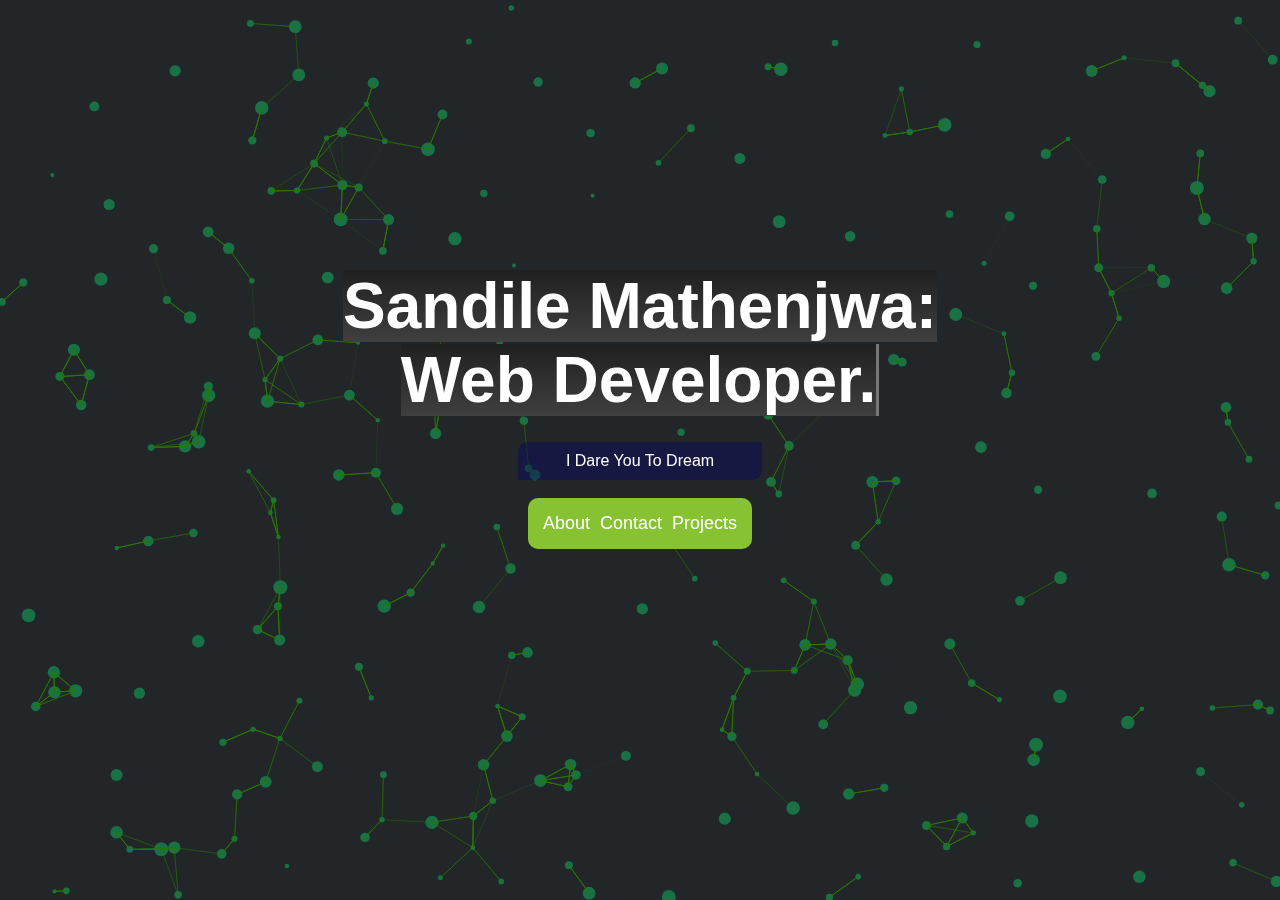
<file: index.html>
<!DOCTYPE html>
<html>

<head>
    <title>San&dd;ile &Mcy;athen&jopf;wa </title>
    <meta charset="UTF-8">
    <meta name="viewport" content="width=device-width, initial-scale=1.0">
    <meta name="theme-color" content="#222629"> 

    <link rel="stylesheet" href="./css/particles.css">
    <link rel="stylesheet" href="./css/text.css">
    <script src="./js/text.js"></script>
</head>

<body>
    <canvas id="canvas1"></canvas>
    <div class="container">

        <h1><span class="name">Sandile Mathenjwa: <br>
                <span class="txt-type" data-wait="1850" 
                    data-words='[
                    "Web Developer.",
                    "Content Creator. ",
                    "Web Developer.",
                    "Music Producer.",
                    "Web Developer.",
                    "Entreprenuer"
                    ]'>      
                </span></span>
        </h1>
        <br>
        <h2 class="welcome" ><strong>I Dare You To Dream</strong></h2>
        <br>


        <div class="navbar" style="background-color: #86c232;">
            <div class="links">
                <a href="about.html">About</a>
                <a href="about.html#contact">Contact</a>
                <a href="about.html#projects">Projects</a>
            </div>
        </div>
    </div>
    

    <script src="./js/particles.js"></script>
</body>

</html>
</file>
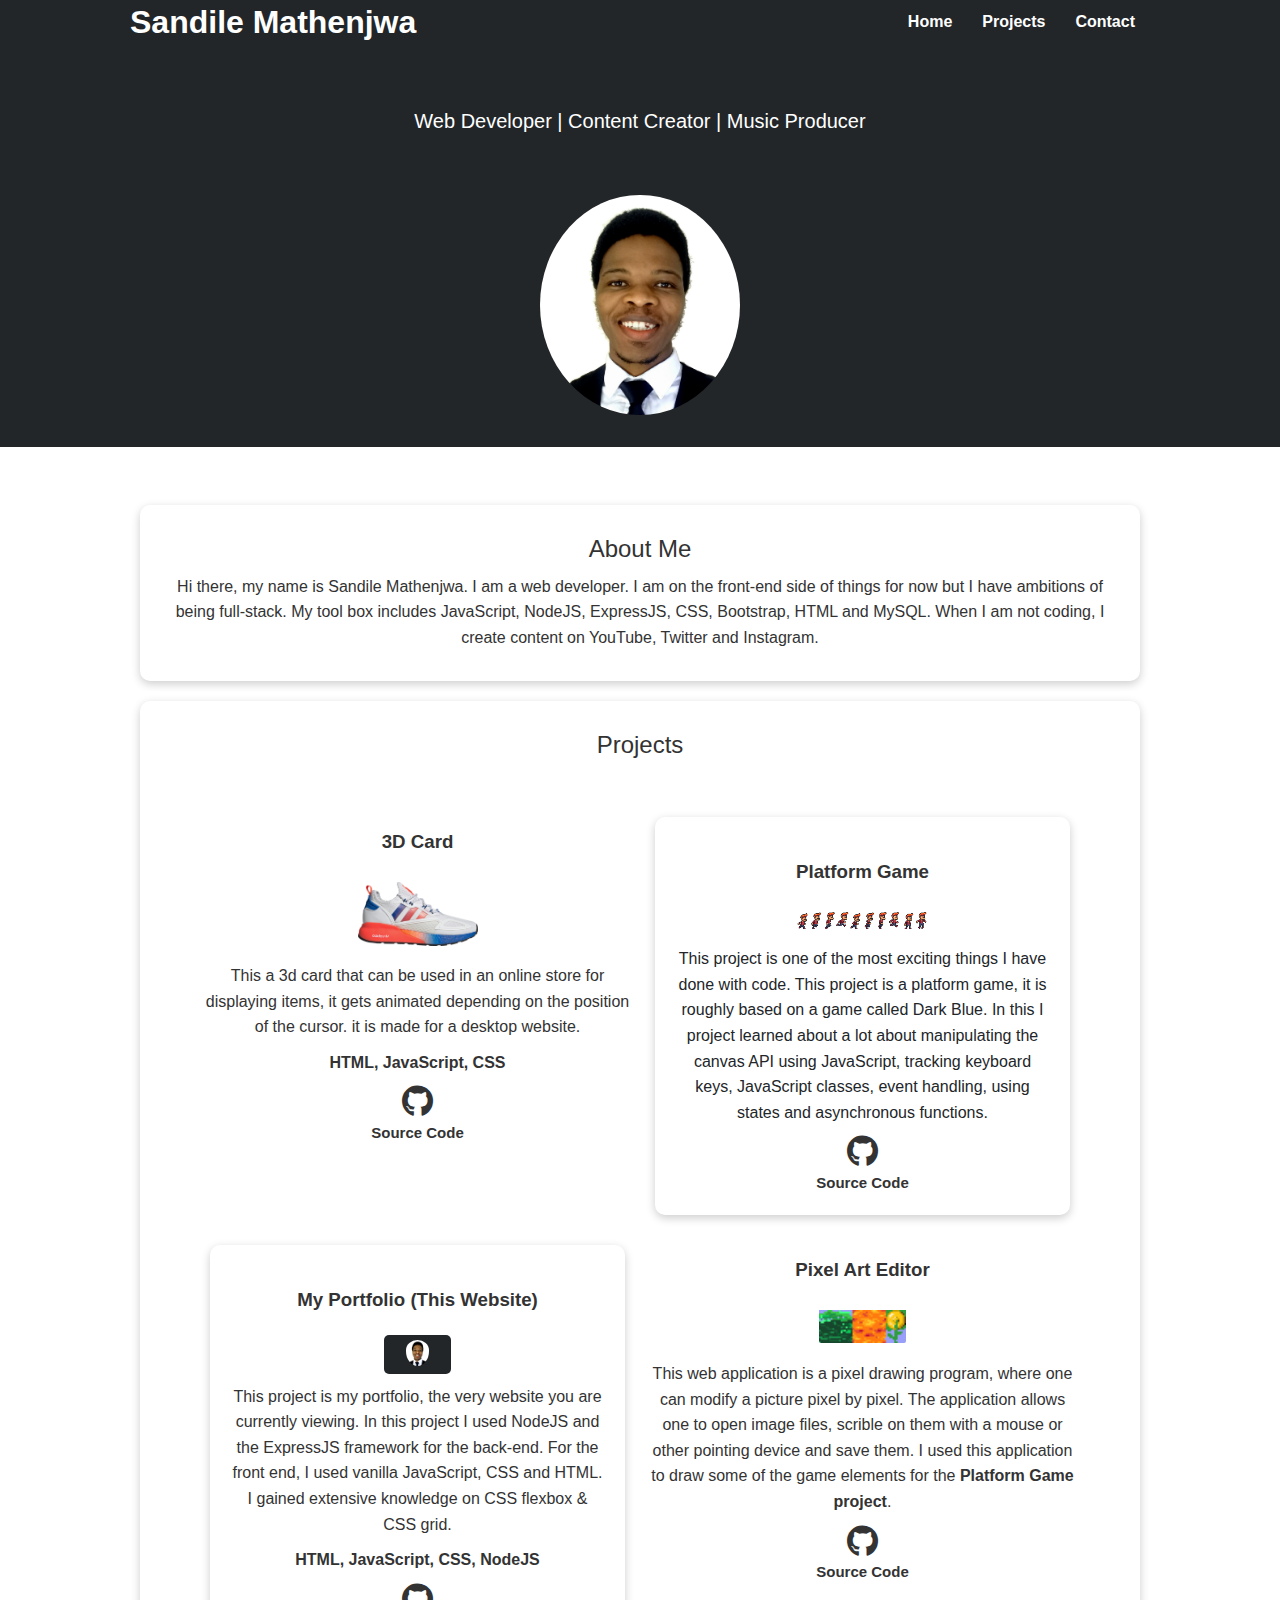
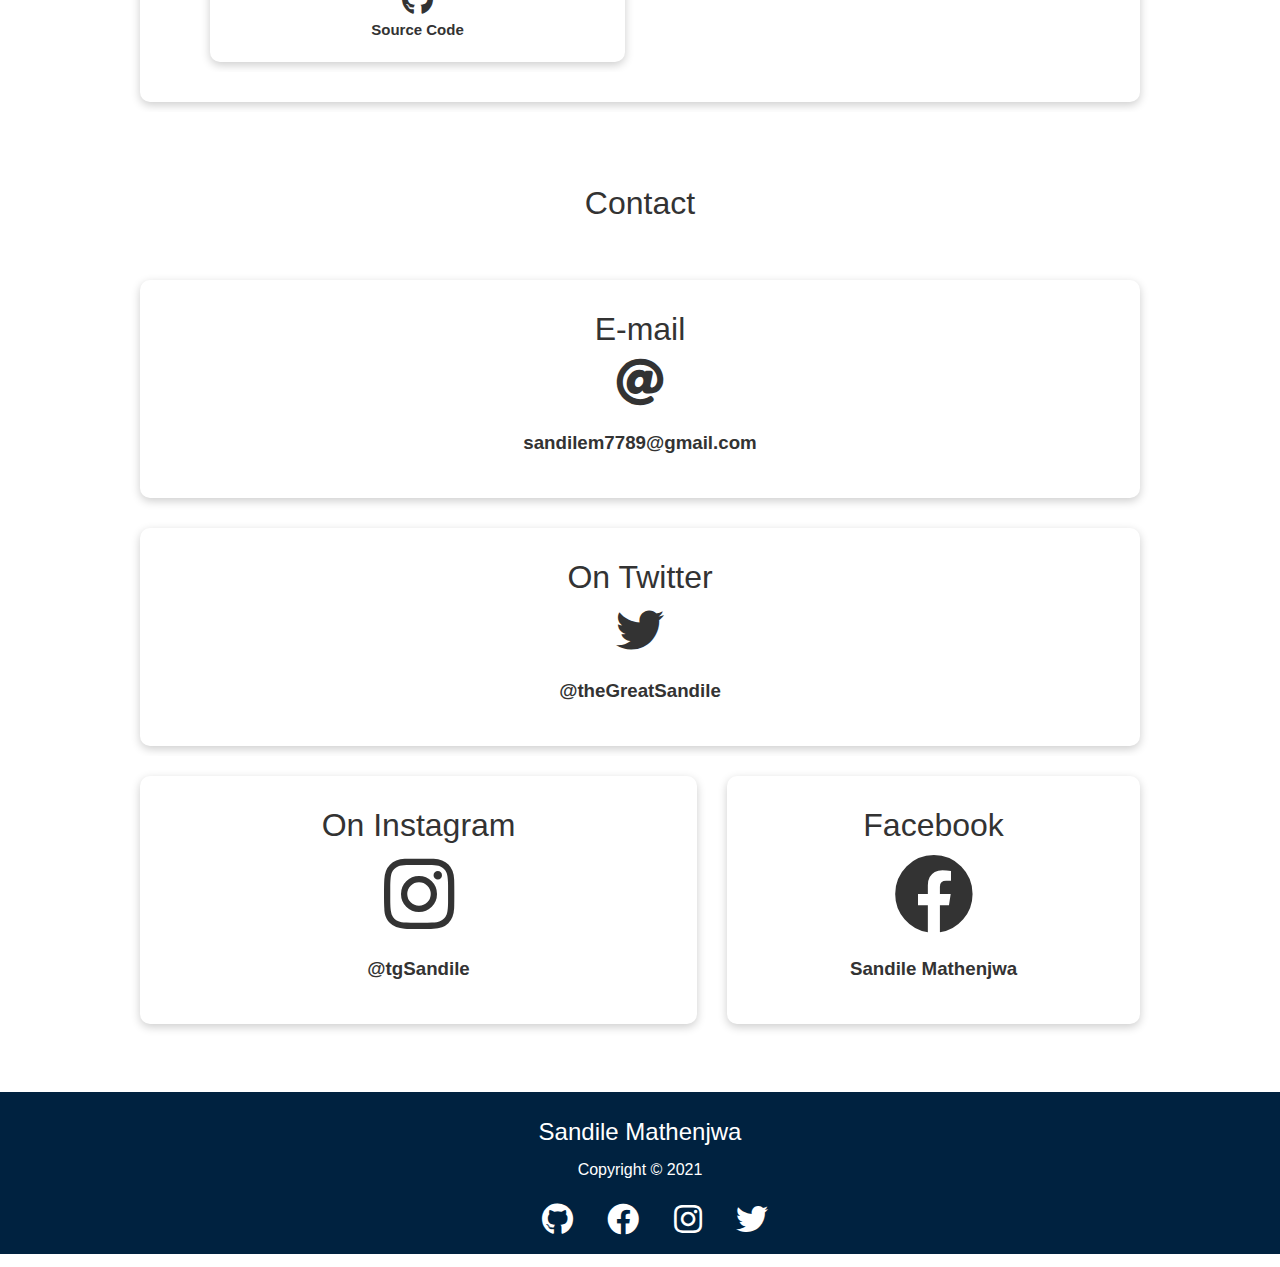
<file: about.html>
<!DOCTYPE html>
<html>

    <head>
        <title>San&dd;ile &Mcy;athen&jopf;wa</title>
        <meta charset="UTF-8" name="theme-color" content="#222629">
        <meta name="viewport" content="width=device-width, initial-scale=1.0">
        <link rel="stylesheet" href="./css/all.css">
        <link rel="stylesheet" href="./css/utilities.css">
        <link rel="stylesheet" href="./css/style.css">
        <script src="./js/client.js"></script>
    </head>

    <body>
        <!--Nav Bar-->
        <div class="navbar">
            <div class="container flex">
                <h1 class="logo">Sandile Mathenjwa</h1>
                <nav>
                    <ul class="links" style="font-weight: bold;">
                        <li><a href="index.html">Home</a></li>
                        <li><a href="#projects">Projects</a></li>
                        <li><a href="#contact">Contact</a></li>
                    </ul>
                </nav>
            </div>
        </div>

        <!-- Head -->
        <section class="docs-head bg-primary py-3" style="z-index: 100;">
            <div class="container grid" style="padding-top: 2vh;">
                <div>
                    <p class="lead">
                        Web Developer | Content Creator | Music Producer
                    </p>
                </div>
                <br>
                <img id="headshot" src="./img/HEAD.jpg" alt="Headshot.jpg">
            </div>
        </section>

        <!-- Docs Main -->
        <section class="docs-main my-4">
            <div class="container grid">
                <div class="card" style="z-index: -30;">
                    <h2>About Me</h2>
                    <p class="proj-para">
                        Hi there, my name is Sandile Mathenjwa. I am a web developer.
                        I am on the front-end side of things for now but I have ambitions of being full-stack.
                        My tool box includes JavaScript, NodeJS, ExpressJS, CSS, Bootstrap, HTML and MySQL. 
                        When I am not coding, I create content on YouTube, Twitter and Instagram.
                        
                </div>
            </div>
            <div class="container grid">
                
                <div class="card" id="projects">
                    <h2>Projects</h2>
                    <div class="projects-main my-4">
                        <div class="container grid" id="projects">
                            <!--3d ecommerse card-->
                            <div>
                                <ul>
                                    <li>
                                        <a href="./3Dcard/3d.html">
                                            <h3>
                                                <strong>3D Card</strong>
                                            </h3>
                                            <img id="calc" src="./3Dcard/adidas.png" alt="Calculator Image">
                                        </a>
                                    </li>
                                    <p class="proj-para">
                                        This a 3d card that can be used in an online store for displaying items,
                                        it gets animated depending on the position of the cursor.
                                        it is made for a desktop website.
                                    </p>
                                    <p><strong>HTML, JavaScript, CSS</strong></p>
                                    <a class="source" href="https://github.com/Sandilem7789/3Dcard">
                                        <i class="fab fa-github fa-2x"></i>
                                        <h4>Source Code</h4>
                                    </a>
                                </ul>
                            </div>
                            <div class="card" id="colored-card">
                                <ul>
                                    <li>
                                        <a href="./game/game.html">
                                            <h3>
                                                <strong>Platform Game</strong>
                                            </h3>
                                            <img src="./img/player.png" alt="Game Image"><br>
                                        </a>
                                    </li>
                                    <p class="proj-para color-para" id="platform-game">
                                        This project is one of the most exciting things I have done with code. 
                                        This project is a platform game, it is roughly based on a game called Dark Blue. 
                                        In this I project learned about a lot about manipulating the canvas API using JavaScript, tracking
                                        keyboard keys, JavaScript classes, event handling, using states and asynchronous functions.
                                    </p>
                                    <a class="source" href="https://github.com/Sandilem7789/chapter17game">
                                        <i class="fab fa-github fa-2x"></i>
                                        <h4>Source Code</h4>
                                    </a>
                                </ul>
                            </div>
                
                            <div class="card">
                                <ul>
                                    <li>
                                        <a href="https://sandilem7789.github.io/">
                                            <h3>
                                                <strong>My Portfolio (This Website)</strong>
                                            </h3>
                                            <div class="portfolio">
                                                <img id="porfolio" src="./img/HEAD.jpg" alt="Portfolio Image"><br>
                                            </div>
                                        </a>
                                    </li>
                                    <p class="proj-para">
                                        This project is my portfolio, the very website you are currently viewing. In this project I used NodeJS and the ExpressJS framework for the back-end. For the front end, I used vanilla JavaScript, CSS and HTML. I gained extensive knowledge on CSS flexbox
                                        & CSS grid.
                                    </p>
                                    <p><strong>HTML, JavaScript, CSS, NodeJS</strong></p>
                                    <a class="source" href="https://github.com/Sandilem7789/Sandilem7789.github.io">
                                        <i class="fab fa-github fa-2x"></i>
                                        <h4>Source Code</h4>
                                    </a>
                                </ul>
                            </div>
                
                
                            <div class="">
                                <ul>
                                    <li>
                                        <a href="./pixelEditor/pixelDrawer.html">
                                            <h3>
                                                <strong>Pixel Art Editor</strong>
                                            </h3>
                                            <img id="pixelArt" src="./img/s2.png" alt="PixelArt Image"><br>
                                        </a>
                                    </li>
                                    <p class="proj-para">
                                        This web application is a pixel drawing program, where one can modify a picture pixel by pixel. The application allows one to open image files, scrible on them with a mouse or other pointing device and save them. I used this application to draw some of
                                        the game elements for the
                                        <strong><a href="">Platform Game project</a></strong>.
                                    </p>
                                    <a class="source" href="https://github.com/Sandilem7789/PixelEditor">
                                        <i class="fab fa-github fa-2x"></i>
                                        <h4>Source Code</h4>
                                    </a>
                                </ul>
                            </div>
                        </div>
                    </div>
                </div>
            </div>
        </section>
        <br><br>
        <h1 id="lonetitle">Contact</h1>
        <section class="docs-main my-4" id="contact">
            <div class="container grid">
                <div class="card">
                    <a href="mailto:sandilem7789@gmail.com">
                        <h1><strong>E-mail</strong></h1>
                        <i class="fas fa-at fa-3x"></i>
                        <h3><strong>sandilem7789@gmail.com</strong></h3>
                    </a>
                </div>
                <div class="card">
                    <a href="https://twitter.com/TheGreatSandile">
                        <h1><strong>On Twitter</strong></h1>
                        <i class="fab fa-twitter fa-3x"></i>
                        <h3><strong>@theGreatSandile</strong></h3>
                    </a>
                </div>
            </div>
        </section>
        <section class="docs-main my-4-2">
            <div class="container grid two">
                <div class="card">
                    <a href="https://www.instagram.com/tgsandile/">
                        <h1><strong>On Instagram</strong></h1>
                        <i class="fab fa-instagram fa-5x"></i>
                        <h3><strong>@tgSandile</strong></h3>
                    </a>
                </div>
                <div class="card">
                    <a href="https://web.facebook.com/sandile.mathenjwa.3">
                        <h1><strong>Facebook</strong></h1>
                        <i class="fab fa-facebook fa-5x"></i>
                        <h3><strong>Sandile Mathenjwa</strong></h3 </a>
                </div>
            </div>
        </section>
    

        <!-- Footer -->
        <footer class="footer bg-dark py-1">
            <div class="container grid grid-3">
                <div>
                    <h1>Sandile Mathenjwa</h1>
                    <p>Copyright &copy; 2021</p>
                </div>

                <div class="social">
                    <a href="https://github.com/sandilem7789"><i class="fab fa-github fa-2x"></i></a>
                    <a href="https://web.facebook.com/sandile.mathenjwa.3"><i class="fab fa-facebook fa-2x"></i></a>
                    <a href="https://www.instagram.com/tgsandile/"><i class="fab fa-instagram fa-2x"></i></a>
                    <a href="https://twitter.com/TheGreatSandile"><i class="fab fa-twitter fa-2x"></i></a>
                </div>
            </div>
        </footer>
    </body>
</html>
</file>
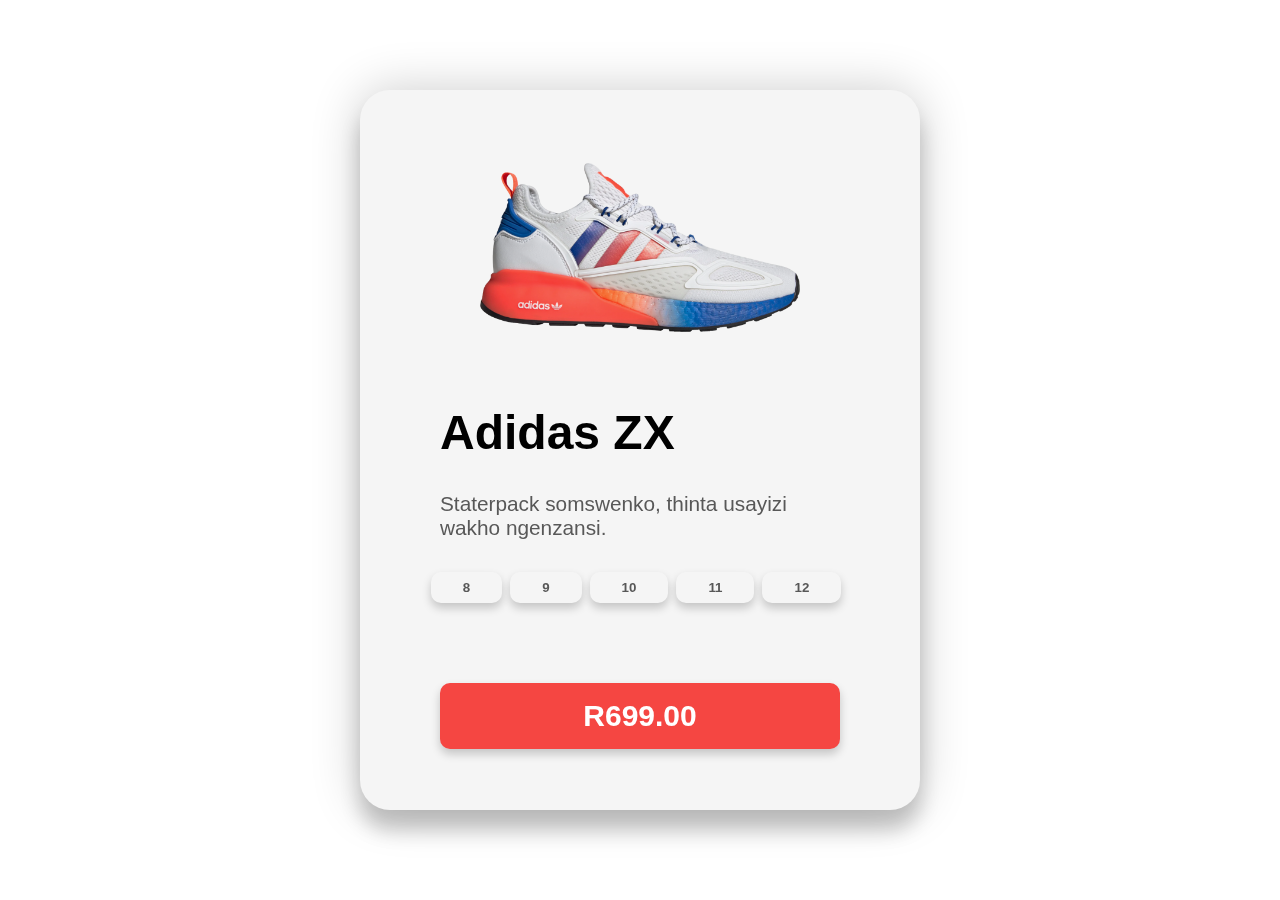
<file: 3Dcard/3d.html>
<!DOCTYPE html>
<html lang="en">
    <head>
        <title>3d Card Effect</title>
        <meta charset="UTF-8">
        <meta name="viewport" content="width=device-width, initial-scale=1.0">
        <link rel="stylesheet" href="style.css">
    </head>
    <body>
        <div class="container scale">
            <div class="card">
                <div class="sneaker">
                    <div class="circle"></div>
                    <img src="adidas.png" alt="adidasXZ">
                </div>
                <div class="info">
                    <h1 class="title">Adidas ZX</h1>
                    <h3>Staterpack somswenko, thinta usayizi wakho ngenzansi.</h3>
                    <div class="sizes">
                        <button>8</button>
                        <button class="active">9</button>
                        <button>10</button>
                        <button>11</button>
                        <button>12</button> 
                    </div>
                    <div class="purchase">
                        <button>R699.00</button>
                    </div>
                </div>
            </div>
        </div>
        <script src="card.js"></script>
    </body>
</html>
</file>
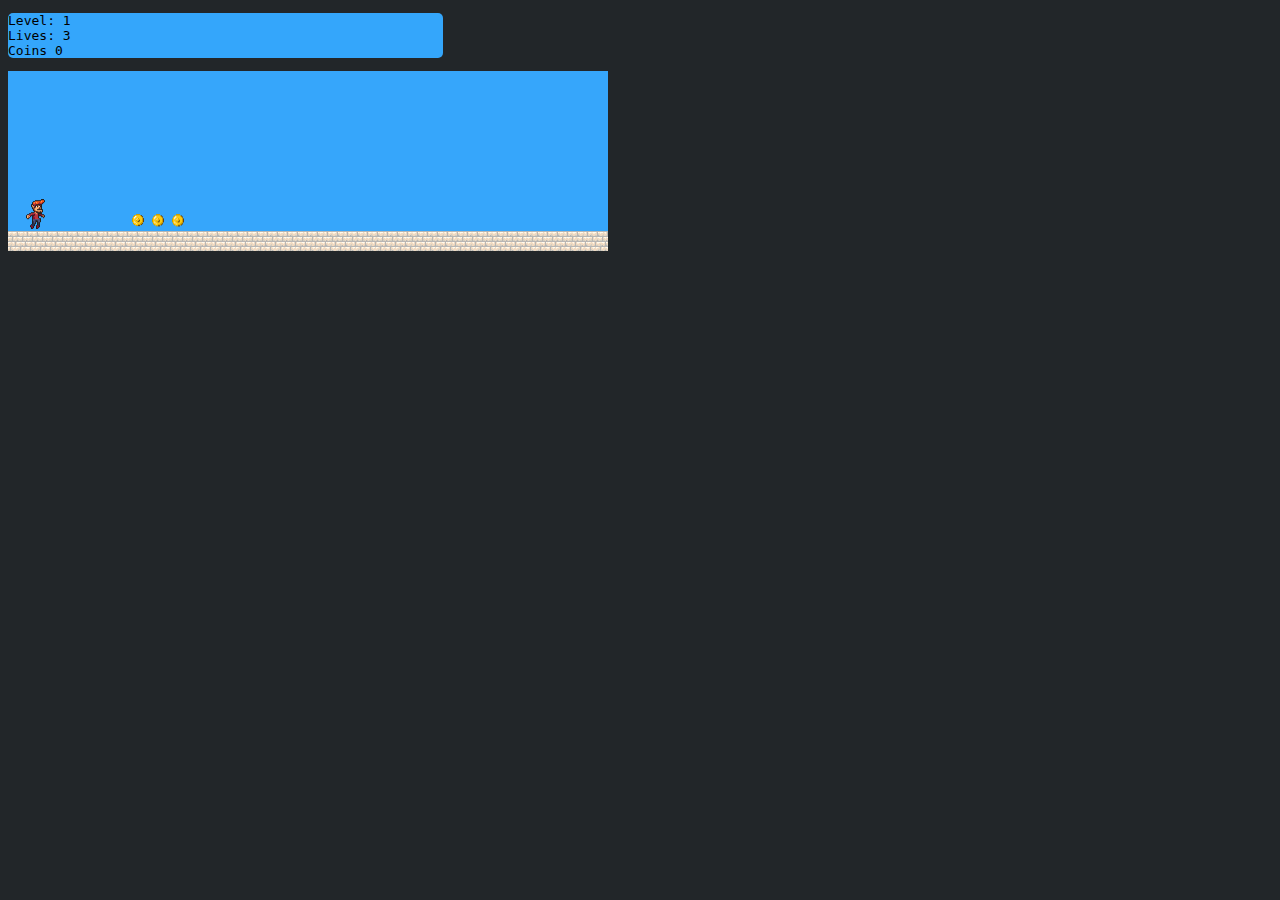
<file: game/game.html>
<!DOCTYPE html>
<!--
Platform Game
-->
<html>
    <head>
        <title>Platform Game</title>
        <meta charset="UTF-8">
        <meta name="viewport" content="width=device-width, initial-scale=1.0">
        <link rel="stylesheet" href="style.css">
        
    </head>
    <body>
        <p id="score"></p>
        <script src="game.js"></script>
        <script src="levels.js"></script>
        <script>
            runGame(GAME_LEVELS, CanvasDisplay);
        </script>
    </body>
</html>
</file>
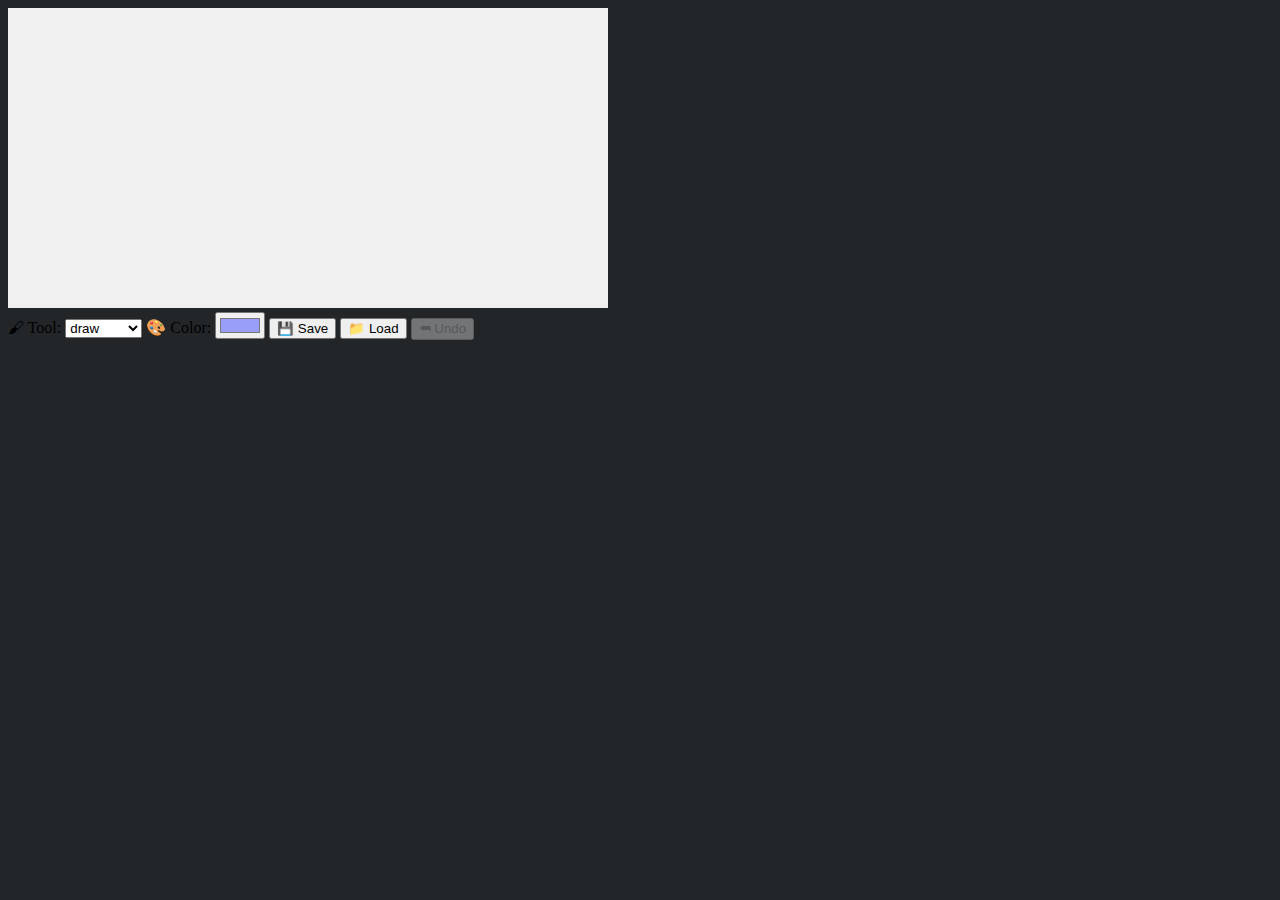
<file: pixelEditor/pixelDrawer.html>
<!DOCTYPE html>

<html>
    <head>
        <title>chapter19: Pixel Editor</title>
        <meta charset="UTF-8">
        <meta name="viewport" content="width=device-width, initial-scale=1.0">
        <link rel="stylesheet" href="style.css">
        <script src="pixelEditor.js"></script>
    </head>
    <body>
        <div></div>
        <script>
            document.querySelector("div").appendChild(startPixelEditor({
                tools: Object.assign({}, baseTools, {circle, line})
            }));
           
            //function for drawing a circle
            function circle(pos, state, dispatch){
                function drawCircle(to){
                    let radius = Math.sqrt(Math.pow(to.x - pos.x, 2) +
                                           Math.pow(to.y - pos.y, 2));          //r = root((x2-x1)^2 + (y2-y1)^2)
                    let radiusCeil = Math.ceil(radius);
                    let drawn = [];
                    for(let dy = -radiusCeil; dy <= radiusCeil; dy++){
                        for(let dx = -radiusCeil; dx <= radiusCeil; dx++){
                            let dist = Math.sqrt(Math.pow(dx, 2) + 
                                    Math.pow(dy, 2));
                            if(dist > radius) continue;
                            let y = pos.y + dy, x = pos.x + dx;
                            if(y < 0 || y >= state.picture.height ||
                                    x < 0 || x > state.picture.width) continue;
                            drawn.push({x, y, color: state.color});
                        }
                    }
                    dispatch({picture: state.picture.draw(drawn)});
                }
                drawCircle(pos);
                return drawCircle;
           }
           
           //function for darwing a line
           function drawLine(from, to, color){
               let points = [];
               if(Math.abs(from.x - to.x) > Math.abs(from.y- to.y)){
                   if(from.x > to.x) [from, to] = [to, from];
                   let slope = (to.y - from.y) / (to.x - from.x);
                   for(let {x, y} = from; x <= to.x; x++){
                       points.push({x, y: Math.round(y), color});
                       y += slope;
                   }
               } else{
                   if(from.y > to.y) [from, to] = [to, from];
                   let slope = (to.x - from.x) / (to.y - from.y);
                   for(let {x, y} = from; y <= to.y; y++){
                       points.push({x: Math.round(x), y, color});
                       x += slope;
                   }
               }
               return points;
           }
           
           function draw(pos, state, dispatch){
               function connect(newPos, state){
                   let line = drawLine(pos, newPos, state.color);
                   pos = newPos;
                   dispatch({picture: state.picture.draw(line)});
               }
               connect(pos, state);
               return connect;
           }
           
           function line(pos, state, dispatch){
               return end => {
                   let line = drawLine(pos, end, state.color);
                   dispatch({picture: state.picture.draw(line)});
               };
           }
        </script>
    </body>
</html>
</file>
<file: css/particles.css>
/* 
    Created on : 30 Oct 2020, 3:39:08 PM
    Author     : Sandile
*/
*{
    margin: 0;
    padding: 0;
    box-sizing: border-box;
}

body {
    background-color: #222629;
}
#canvas1{
    position: absolute;
    top: 0; left: 0;
    width: auto;
    height: auto;
    background: linear-gradient(#222629, #222629);
    z-index: -1;
}
</file>
<file: css/text.css>
/* 
    Created on : 13 Nov 2020, 2:57:44 PM
    Author     : Sandile
*/
body {
    font-family: rockwell, sans-serif;
    height: 100vh;
    background: linear-gradient(#fff, #ff9fff) no-repeat center center / cover;
    color: black;
    overflow: hidden;
    
}

.container {
    display: flex;
    flex-direction: column;
    justify-content: center;
    height: 50%;
    padding: 0 2rem;
    
}

.navbar{
    display: flex;
    padding: 10px 10px;
    background-color: rgba(100, 100, 120, 0.9);
    border-radius: 10px;
    margin: auto;
    gap: 10px;
}

.navbar .links a {
    text-decoration: none;
    justify-content: space-between;
    padding: 5px;
    font-size: 18px;
    color: #fff;
}

.navbar .links a:hover {
    font-size: 16px;
    border-bottom: 2px solid;
}


.links, .welcome {
    display: flex;
    flex-direction: row;
    justify-content: space-evenly;
}

.links {
    color: white;
}

.welcome {
    color: #fff;
    background-color: rgba(10, 10, 90, 0.5);
    width: 20%;
    margin: auto;
    border-bottom-right-radius: 10px;
    border-top-left-radius: 10px;
    padding: 10px
}

h1, h2 {
    font-weight: 200;
    margin: 0.4rem;
}

.name {
    background: linear-gradient(#202020, #3f3f3f);
    
}

h1 {
    font-size: 3.5rem;
    margin-top: 23rem;
    color: #ffffff;
    border-radius: 5px;
    font-weight: bolder;
    text-align: center;
    
}

h2 {
    font-size: 1rem;
}

#headshot{
    display: flex;
    width: 20%;
    border-radius: 10px;
    padding: 0 40%;
}

.txt-type > .txt{
    border-right: 0.2rem solid #777;
}
@media(min-width: 1200px){
    h1{
        font-size: 4rem;
    }
}

@media(max-width: 800px){
    .container{
        padding: 0 1rem;
    }
    
    h1{
        font-size: 3rem;
    }
    h2{
        font-size: 1.6rem;
    }
}

@media(max-width: 650px){
    #headshot{
    display: flex;
    width: 20%;
    border-radius: 10px;
    padding: 0 30%;
}
    #headshot{
        display: flex;
        width: 40%;
        border-radius: 10px;
    }
    
    .container{
        padding: 0 0.5rem;
    }
    h1{
        font-size: 2.5rem;
    }
    
    h2{
        font-size: 1.3rem;
    }
}

@media(max-width: 400px){
    #headshot{
        display: flex;
        width: 40%;
        border-radius: 10px;
    }
    
    .container{
        padding: 0 0.2rem;
    }
    h1{
        font-size: 1.5rem;
    }
    
    h2{
        font-size: 0.9rem;
    }
}
</file>
<file: css/utilities.css>
/* 
    Created on : 17 Dec 2020, 6:38:53 PM
    Author     : Sandile
*/
/*Utilities: classes that are going to be used all around the website*/
.container{
    max-width: 1100px;
    margin: 0 auto;
    overflow: auto;
    padding: 0 40px;
    
}

.card {
    background-color: #fff;
    color: #333;
    border-radius: 10px;
    box-shadow: 0 3px 10px rgba(0, 0, 0, 0.2);
    padding: 20px;
    margin: 10px;
}


.btn {
    display: inline-block;
    padding: 10px 30px;
    cursor: pointer;
    background-color: var(--primary-color);
    color: #fff;
    border: none;
    border-radius: 5px;
}

.btn-outline {
    background-color: transparent;
    border: 1px #fff solid;
}

.btn:hover {
    transform: scale(0.98);
    background-color: var(--success-color);
}

/* Backgrounds and Colored Buttons */
.bg-primary, .btn-primary {
    background-color: var(--primary-color);
    color: #fff;
}

.bg-secondary, .btn-secondary {
    background-color: var(--secondary-color);
    color: #fff;
}

.bg-dark, .btn-dark {
    background-color: var(--dark-color);
    color: #fff;
}

.bg-light, .btn-light {
    background-color: var(--light-color);
    color: #333;
}

.bg-primary a, .btn-primary a,
.bg-secondary a, .btn-secondary a,
.bg-dark a, .btn-dark a {
    color: white;
}

/* text colors */
.text-primary {
    color: var(--primary-color);
}

.text-secondary {
    color: var(--secondary-color);
}

.text-dark {
    color: var(--dark-color);
}

.text-light {
    color: var(--light-color);
}


/* Text Sizes */
.lead {
    font-size: 20px;
}

.sm {
    font-size: 1rem;
}

.dm {
    font-size: 2rem;
}

.lg {
    font-size: 3rem;
}

.xl {
    font-size: 4rem;
}

.text-center {
    text-align: center;
}

/* Alert */
.alert {
    background-color: var(--light-color);
    padding: 20px 20px 20px 40px;                                               /* top right bottom left */
    font-weight: bold;
    margin: 15px 0;
    border-radius: 10px;
}

.alert i {
    margin-right: 10px;
}

.alert-success {
    background-color: var(--success-color);
    color: #fff;
}

.alert-error {
    background-color: var(--error-color);
    color: #fff;
}

.flex{
    display: flex;
    justify-content: center;                                                    /*along y axis*/
    align-items: center;                                                        /*along x axis*/
    height: 100%;
}

.grid{
    display: grid;
    grid-template-columns: repeat(4, 2fr);                                              /*fr: fractions*/
    gap: 10px;
    justify-content: center;
    align-items: center;
    text-align: center;
    height: 100%;
}

.grid-3 {
    grid-template-columns: repeat(3, 1fr); 
}


/*Margin*/
.my-1 {
    margin: 1rem 0; 
}

.my-2 {
    margin: 1.5rem 0; 
}

.my-3 {
    margin: 2rem 0; 
}

.my-4 {
    margin-top: 3rem; 
    margin-bottom: 10px;
}

.my-4-2{
    margin-bottom: 3rem;
    margin-top: 0;
}

.my-5 {
    margin: 4rem; 
}

.m-1 {
    margin: 1rem; 
}

.m-2 {
    margin: 1.5rem; 
}

.m-3 {
    margin: 2rem; 
}

.m-4 {
    margin: 3rem; 
}

.m-5 {
    margin: 4rem; 
}

/*Padding*/
.py-1 {
    padding: 1rem 0; 
}

.py-2 {
    padding: 1.5rem 0; 
}

.py-3 {
    padding: 2rem 0; 
}

.py-4 {
    padding: 3rem 0; 
}

.py-5 {
    padding: 4rem; 
}

.p-1 {
    padding: 1rem; 
}

.p-2 {
    padding: 1.5rem; 
}

.p-3 {
    padding: 2rem; 
}

.p-4 {
    padding: 3rem; 
}

.p-5 {
    padding: 4rem; 
}
</file>
<file: css/style.css>
/* 
    Created on : 16 Dec 2020, 1:57:39 PM
    Author     : Sandilem7789
*/


/* css variables/properties */

/* Previous Colors: 
 * primary color: #047aed
 * secondary color: #1c3fa8
 * dark color: #002240
 * light color: #f4f4f4 
 * success color: #5cb85c
 * error color: #d9534f*/

:root {
    --primary-color: #222629;
    --secondary-color: #1c3fa8;
    --dark-color: #002240;
    --light-color: #61892f;
    --success-color: #86c232;
    --error-color: #d9534f;
}

* {
    box-sizing: border-box;
    /*Use this often: it allows to add padding without adding to the width of the element*/
    padding: 0;
    margin: 0;
}

body {
    font-family: sans-serif;
    color: #333;
    line-height: 1.6;
}

ul {
    list-style-type: none;
}

a {
    text-decoration: none;
    color: #333;
}

h1,
h2 {
    font-weight: 300;
    line-height: 1.2;
    margin: 10px 0;
}

p {
    margin: 10px 0;
}

img {
    width: 100%;
}

h4 {
    font-size: 15px;
    width: 50%;
    margin: auto;
}

h4:hover {
    color: var(--primary-color);
}

#headshot,
#porfolio {
    border-radius: 90%;
}

code,
pre {
    background-color: #333;
    color: #fff;
    padding: 10px;
}

.at {
    font-size: 2.8em;
    font-weight: bold;
}


/*Nav Bar Styling*/

.navbar {
    position: fixed;
    background-color: var(--primary-color);
    /*new thing learnt*/
    color: #fff;
    height: 70px;
    width: 100%;
}

.navbar ul {
    display: flex;
}

.navbar a {
    color: #fff;
    padding: 10px;
    margin: 0 5px;
}

.navbar a:hover {
    /* Underline effect on hovering*/
    border-bottom: 2px var(--success-color  ) solid;
    background-color: var(--success-color);
    border-radius: 10px;
    color: var(--primary-color);
    font-weight: bolder;
}

.navbar .flex {
    justify-content: space-between;
    gap: 2vh;
}

.navbar .container .logo {
    font-weight: bold;
    animation: slideInFromTop 0.5s ease-in;
}


/* Showcase */

.showcase {
    height: 400px;
    background-color: var(--primary-color);
    /* new thing learnt */
    color: #fff;
    position: relative;
}

.showcase h1 {
    font-size: 40px
}

.showcase p {
    margin: 20px 0;
}

.showcase .grid {
    overflow: visible;
    grid-template-columns: 55%;
    /* 55%: paragraph part, 45%: form part*/
    gap: 30px;
}

.showcase-text {
    animation: slideInFromLeft 1s ease-in;
}

.showcase-text img {
    width: 50%;
    border-radius: 500px;
    border-bottom: 1px solid #b4becb;
    margin: auto;
}

.showcase-form {
    position: relative;
    top: 60px;
    height: 350px;
    width: 400px;
    padding: 40px;
    z-index: 100;
    animation: slideInFromRight 1.2s ease-in;
}

.showcase-form .form-control {
    margin: 30px 0px;
}

.showcase-form input[type="text"],
.showcase-form input[type="email"] {
    /*new thing*/
    border: 0;
    border-bottom: 1px solid #b4becb;
    width: 100%;
    padding: 3px;
    font-size: 16px;
}

.showcase-form input:focus {
    outline: none;
}

.showcase::before,
.showcase::after {
    /* Adding the slant: another new thing */
    content: "";
    position: absolute;
    height: 100px;
    bottom: -70px;
    right: 0;
    left: 0;
    background: #fff;
    transform: skewY(-3deg);
    -webkit-transform: skewY(-3deg);
    -moz-transform: skewY(-3deg);
    -ms-transform: skewY(-3deg);
}


/* Stats */

.stats {
    padding-top: 100px;
    animation: slideInFromBottom 1.1s ease-in;
}

.stats-heading {
    max-width: 500px;
    margin: auto;
    font-weight: normal;
}

.stats .grid h3 {
    font-size: 35px
}

.stats .grid p {
    font-size: 18px;
    font-weight: bold;
}


/* Cli */

.cli .grid {
    grid-template-columns: repeat(3, 1fr);
    grid-template-rows: repeat(2, 1fr);
}

.image {
    border-radius: 10px;
    box-shadow: 10px rgba(0, 100, 0, 1.2);
}

.cli .grid>*:first-child {
    /* Whatever the first child is of .cli .grid */
    grid-column: 1 / span 2;
    /* */
    grid-row: 1 / span 2;
}

.card h3 {
    font-weight: normal;
}


/* Cloud Section */

.cloud .grid {
    grid-template-columns: 4fr 3fr;
}


/* Languages */

.languages .flex {
    flex-wrap: wrap;
}

.languages .card {
    text-align: center;
    margin: 18px 10px 40px;
    transition: transform 0.2s ease-in;
}

.languages .card h4 {
    font-size: 20px;
    margin-bottom: 10px;
}

.languages .card:hover {
    transform: translateY(-15px)
}


/* Features */

.features-head img,
.docs-head img {
    width: 200px;
    justify-self: flex-end;
}

.features-sub-head img {
    width: 250px;
    justify-self: flex-end;
}

.features-main .card>i {
    margin-right: 20px
}

.features-main .grid {
    padding: 30px;
}

.features-main .grid>*:first-child {
    grid-column: 1 / span 3;
}

.features-main .grid>*:nth-child(2) {
    grid-column: 1 / span 2;
}


/* Docs */

.docs-main h3 {
    margin: 20px 0;
}

.docs-main .grid {
    grid-template-columns: 4fr;     /*this is where we specify the number of boxes*/
    grid-template-rows: 2fr;
    align-items: flex-start;
}

.docs-main .two {
    grid-template-columns: 4fr 3fr;
    grid-template-rows: 2fr;
    align-items: flex-end;
}

.projects-main .grid {
    /* The columns of the projects page */
    grid-template-columns: 2fr 2fr;
    align-items: flex-start;
}

.docs-main nav li {
    /* Projects Contact Me and CV card the first one */
    font-size: 18px;
    padding-bottom: 5px;
    margin-bottom: 5px;
    transition: transform 1.2s ease-in;
}

.docs-main nav li:hover {
    border-bottom: #222629 solid;
}

.docs-head .container img:hover {
    border-radius: 110px;
}


/* Navbar of Docs */

.navbar .container ul {
    animation: slideInFromTop 0.7s ease-in;
}

.card a i {
    padding: 0;
}

section {
    margin-top: 0;
    animation: slideInFromBottom 0.7s ease-in;
}

.card a:hover {
    color: var(--primary-color);
    font-weight: bolder;
}


/*Projects HTML*/

.docs-head {
    margin-top: -1%;
    padding-top: 10vh; /* Space between things i do and navigation bar*/
}

#colored-card {
    text-align: center;
    color: white;
}

#colored-card2 {
    background-color: var(--success-color);
}

.color-para {
    color: #222629;
}
.proj-para {
    font-weight: normal;
}

.odd-title {
    border-bottom: rgba(88, 43, 43, 0.1) solid;
    border-radius: 10px;
    font-size: 150%;
    width: 10%;
}

strong:hover {
    color: blueviolet;
}

#lonetitle {
    text-align: center;
}

/* Footer */

.footer .social a {
    margin: 0 15px;
}

.footer h1 {
    font-size: 150%;
}


/* Potfolio Styles */

.card ul img {
    width: 35%;
    padding-top: 5px;
}

#pixelArt {
    width: 20%;
    border-radius: 2px;
}

#calc {
    width: 120px;
    border-radius: 5px;
}

.source:hover {
    color: blueviolet;
}

.portfolio {
    background-color: var(--primary-color);
    border-radius: 5px;
    width: 18%;
    margin: auto;
}

#portfolio {
    border-radius: 70px;
}

i:hover {
    color: blueviolet;
}


/* Animation */

@keyframes slideInFromLeft {
    0% {
        transform: translateX(-100%);
    }
    100% {
        transform: translateX(0);
    }
}

@keyframes slideInFromRight {
    0% {
        transform: translateX(100%);
    }
    100% {
        transform: translateX(0);
    }
}

@keyframes slideInFromTop {
    0% {
        transform: translateY(-100%);
    }
    100% {
        transform: translateY(0);
    }
}

@keyframes slideInFromBottom {
    0% {
        transform: translateY(0%);
    }
    100% {
        transform: translateY(0);
    }
}


/* Media Queries */

@media(max-width: 3160px) {
    /* Here we want everything stacked for better UX */
    .grid,
    .showcase .grid,
    .stats .grid,
    .cli .grid,
    .cloud .grid,
    features-main .grid,
    docs-main .grid {
        grid-template-columns: 1fr;
        grid-template-rows: 1fr;
    }
    .navbar {
        margin-bottom: -1px;
    }
    .showcase {
        height: auto;
    }
    .showcase-text {
        text-align: center;
        margin-top: 40px;
        /*animation: slideInFromBottom 0.7s ease-in;*/
    }
    .showcase-form {
        justify-self: center;
        margin: auto;
        /*animation: slideInFromBottom 1s ease-in;*/
    }
    .cli .grid>*:first-child {
        /* Whatever the first child is of .cli .grid */
        grid-column: 1;
        grid-row: 1;
    }
    .features-head,
    features-sub-head,
    .docs-head {
        text-align: center;
    }
    .features-head img,
    features-sub-head img,
    .docs-head img {
        justify-self: center;
        margin-top: 0.2vh;
    }
    .features-main .grid>*:first-child,
    .features-main .grid>*:nth-child(2) {
        grid-column: 1;
    }

}


/* Mobile */

@media(max-width: 604px) {
    .logo {
        text-align: center;
        font-size: 180%;
        height: 20px;
    }
    .docs-head {
        padding-top: 16vh;
    }
    .navbar {
        height: 130px;
        margin-bottom: -1px;
        padding-bottom: 10px;
    }
    .navbar .flex {
        flex-direction: column;
    }
    .navbar ul {
        padding: 10px;
        background-color: rgba(134, 194, 50, 1.1);
        border-radius: 10px;
    }
    .languages {
        /*the contacts on the contact me page*/
        width: 250px;
    }
    .docs-main .grid>*:first-child,
    .docs-main .grid>*:nth-child(2) {
        grid-column: 1;
    }
    .docs-main .grid {
        grid-template-columns: 1fr;
        justify-content: center;
    }
    .footer .social a {
        margin: 0 10px;
    }
    .social {
        margin: auto;
    }
    footer h1 {
        font-size: 6px;
    }
    .card ul img {
        width: 77%;
        border-radius: 20px;
    }
    #pixelArt {
        width: 57%;
        border-radius: 2px;
    }
    .showcase-form {
        position: absolute;
        top: 60px;
        height: 350px;
        width: 280px;
        padding: 40px;
        animation: slideInFromRight 1.2s ease-in;
    }
    .navbar .flex {
        justify-content: unset;
    }
    .proj-para {
        font-weight: lighter;
    }
    .container {
        padding: 0px 0px;
    }
}



@media(max-width: 365px) {
    .logo {
        height: 20px;
    }
    .navbar {
        height: 20vh; /*Space between name and Nav Br on xtra small screens*/
        padding-top: 2vh
    }

    .docs-head {
        padding-top: 20vh;
    }

    footer h1 {
        font-size: 70%;
    }

    .navbar .flex {
        justify-content: unset;
        gap: 1vh;
    }
}

@media(max-width: 338px) {
    .logo {
        font-size: 145%;
        margin-bottom: 2.9vh;
    }
    
}

@media(max-width: 225px) {
    .logo {
        height: 25%;
    }
    .navbar {
        height: 20vh;
        font-size: 68%;
    }
    footer h1 {
        font-size: 70%;
    }
}
</file>
<file: 3Dcard/style.css>
/* 
    Created on : 29 Oct 2020, 2:47:16 PM
    Author     : Sandile
*/
*{                                                                              /* Star means all: every element*/
    margin: 0;                                                                  /*setting the margin*/
    padding: 0;                                                                 /*the padding*/
    box-sizing: border-box;                                                     /*not sure about this one*/
}

body{                                                                           /*body element: where everything is*/
    font-family: sans-serif;                                                    /*setting the font*/
    min-height: 100vh;                                                          /*the minimum height: vh means viewport height*/
    display: flex;                                                              /*the kind of display*/
    align-items: center;                                                        /*centering eveything*/
    justify-content: center;                                                    /*making sure its centered*/
    perspective: 1000px;                                                        /*how far we want to view the body from, 100px is closer, 2000px is further*/
}

.container{                                                                     /*class container*/
    width: 50%;                                                                 /*width of the container the container that contains the card*/
    display: flex;                                                              /*flexible display, i think*/
    justify-content: center;                                                    /*centering the container*/
    align-content: center;                                                      /*aligning the cont of the container*/
    border-radius: 50px;                                                        /*rounded corners: this wont show since the container is set to be invisible*/
}

.card{                                                                          /*class card*/
    transform-style: preserve-3d;                                               /*this the 3d effect: glad to know this spell*/
    min-height: 80vh;                                                           /*minimum height: vh means viewport height*/
    height: 70%;                                                                /*setting the height of the card*/
    width: 35rem;                                                               /*setting the width of the card*/
    border-radius: 30px;                                                        /*rounding the corners: the bigger the value is the more round the corners are*/
    padding: 0rem 5rem;                                                         /*padding top and bottom = 0rem, padding left and right = 5rem*/
    box-shadow: 0 20px 20px rgba(0, 0, 0, 0.2), 0px 0px 50px rgba(0, 0, 0, 0.2);/*setting the shadows around the card and the colors of the shadows*/
    background: whitesmoke;                                                     /*background color of the card*/
}

.sneaker{                                                                       /*class sneaker*/
    min-height: 35vh;                                                           /*minimum height*/
    display: flex;                                                              /*flexible diplay: its not fixed*/
    align-items: center;                                                        /*put it on the center*/
    justify-content: center;                                                    /*center the sneaker*/
}

.sneaker img{                                                                   /*class sneaker and the image of the sneaker*/
    width: 20rem;                                                               /*setting the size of the sneaker because it is big: we can manipulate this thru JS when a user presses a certain size*/
    z-index: 2;                                                                 /*the z-index is for setting veiwership hierachy, the bigger the value the more forward the item is. used when there are overlapping element or images*/
    transition: all 1.5s ease-out;                                              /*the speed at which transitions happen and the type of transition*/
}

.circle{                                                                        /*calss circle*/
    width: 1rem;                                                                /*basically hidding the cirlce*/
    height: 1rem;                                                               /*very small*/
    background: linear-gradient(                                                /*setting the color of the circle: gradient allow for multiple colors*/
        to right,                                                               /*the direction of the gradient*/
        rgba(245, 70, 66, 0.75),                                                /*the first color*/
        rgba(8, 83, 156, 0.75)                                                  /*the second color*/
    );
    position: absolute;                                                         /*positioning attribute of the circle: fixed, relative, this one is absolute*/
    border-radius: 30px;                                                        /*rounding the edges*/
    z-index: 1;                                                                 /*putting the circle behing the sneaker by sstiing a lower z-index value compared to thast of the sneaker*/
    margin-top: 2px;                                                            /*setting a 2px space between the circle and the edge of the circle*/
    transition: all 0.75s ease-in-out;                                          /*the speed at which transitions happen: and the kind of transition*/
}

.info h1{                                                                       /*class info where the HTML tag is h1*/
    font-size: 3rem;                                                            /*setting the size of the font*/
    transition: all 0.75s ease-out;                                             /*the speed at which transitisions occur and the type of transition*/
}

.info h3{                                                                       /*class info where the HTML tag is h3*/
    font-size: 1.3rem;                                                          /*setting the font size*/
    padding: 2rem 0rem;                                                         /*top and bottom padding: 2rem, left and right padding is 0rem*/
    color: #585858;                                                             /*setting the color to a greyish color*/
    font-weight: lighter;                                                       /*setting the fiont weight to be lighter: it can also be dset to be bolder*/
    transition: all 0.75s ease-out;                                             /*setting the rate at which transitions occur*/
}

.sizes{                                                                         /*class sizes*/
    display: flex;                                                              /*flexible display*/
    justify-content: space-between;                                             /*put spaces between buttons, or rather between elements contained by this class*/
    transition: all 0.75s ease-out;                                             /*the rate at which transitions occur and the type of transition*/
    justify-content: center;
}

.sizes button{                                                                  /*class sizes where the HTML tag is button*/
    padding: 0.5rem 2rem;                                                       /*top and bottom padding: 0.5rem, left and right padding is 2rem*/
    background: none;                                                           /*no background: meaning it is transparent it will take the color of the its container if there is a color at set*/
    border: none;                                                               /*no border*/
    box-shadow: 0px 5px 10px rgba(0, 0, 0, 0.2);                                /*setting the shadow of the button*/
    border-radius: 10px;                                                        /*rounding the edges of the button*/
    cursor: pointer;                                                            /*when the cursor is in the vicinity of the button it changes into a pointer*/
    font-weight: bold;                                                          /*setting the font weight*/
    color: #585858;                                                             /*the color of the font buttons is grey like the discription*/
    transition: all 0.75s ease-out;                                             /*the rate at which transitions occur*/
    margin-right: 8px;                                                          /*increasing the space in between buttons*/
}

.sizes button:hover{                                                            /*class sizes where the are buttons, upon hovering*/
    background: #585858;                                                        /*change the background to this color*/
    color: white;                                                               /*and the fon to this color*/
    font-size: 25px;                                                            /*set the size of the font to this size*/
    transition: all 0.1s ease-out;                                              /*duration of the transition*/
    transform: translateY(-5px);                                                /*move the button up just a little bit*/
}

.purchase{                                                                      /*purchase class*/
    margin-top: 5rem;                                                           /*the space above the purchase button*/
    transition: all 0.75s ease-out;                                             /*trnsitions duration and the transition type*/
}

.purchase button{                                                               /*purchase button */
    width: 100%;                                                                /*width of the button*/
    padding: 1rem 0rem;                                                         /*top and bottom padding: 1rem, left and right padding 0rem*/
    margin-bottom: 60px;                                                        /*space btween the bottom of the button and the bottom part of the card*/
    background: #f54642;                                                        /*background color of the background*/
    color: white;                                                               /*color of the font*/
    border: none;                                                               /*no border*/
    cursor: pointer;                                                            /*when the pointer is on top of this button it becomes a pointer*/
    font-weight: bolder;                                                        /*the weight of the font*/
    border-radius: 10px;                                                        /*rounding the corners*/
    transition: all 0.75s ease-out;                                             /*the transition duration an the type of transition*/
    font-size: 30px;                                                            /*font size*/
    box-shadow: 0px 5px 10px rgba(0, 0, 0, 0.2);                                /*the shadow of the button*/
}

.purchase button:hover{                                                         /*upon hovering the button */
    transition: all 0.2s ease-in-out;                                           /*transition instance*/
    font-size: 50px;                                                            /*increase the size to 50px*/
    border-radius: 20px;                                                        /*make the buttons more roundded*/
    box-shadow: 0px 5px 10px rgba(100, 20, 10, 1.9);                            /*increase the intensity of the shadow*/
}

@media (max-width: 604) {
    .scale {
        transform: scale(0.5);
        width: 50%;
        height: 50%;
    }
}
</file>
<file: game/style.css>
/*
chapter 16: Platform Game
*/
/* 
    Created on : 30 Sep 2020, 4:01:25 PM
    Author     : Sandile  Mathenjwa
*/
body{
    background: #222629;
}
.background{
    background: rgb(52, 166, 251);
    table-layout: fixed;
    border-spacing: 0;
}
.background td{
    padding: 0;
}
.lava{
    background: rgb(255, 100, 100);
    border-radius: 2px;
}
.wall{
    background: white;
}

/*Exersize 16.3: COLOR OF THE MONSTER*/
.monster{
    background: purple;
}

.actor{
    position: absolute;
}
.coin{
    background: rgb(241, 229, 89);
    border-radius: 5px;
}
.player{
    background: rgb(64, 64, 64);
}

.lost .player{
    background: rgb(160, 64, 64);
}
.won .player{
    box-shadow: -4px -7px 8px white, 4px -7px 8px white;
}

/*This rule makes sure that whatever that doesnt fit the viewport is cut off*/
.game{
    overflow: hidden;
    max-width: 600px;
    max-height: 450px;
    position: relative;
}

#score {
    font-family: monospace;
}

@media(max-width: 400px) {
    .game {
        overflow: hidden;
        max-width: 300px;
        max-height: 250px;
        position: relative;
    }
}
</file>
<file: pixelEditor/style.css>
/* 
    Created on : 08 Nov 2020, 12:43:32 PM
    Author     : Sandile
*/

body{
    background: #222629;
}
</file>
